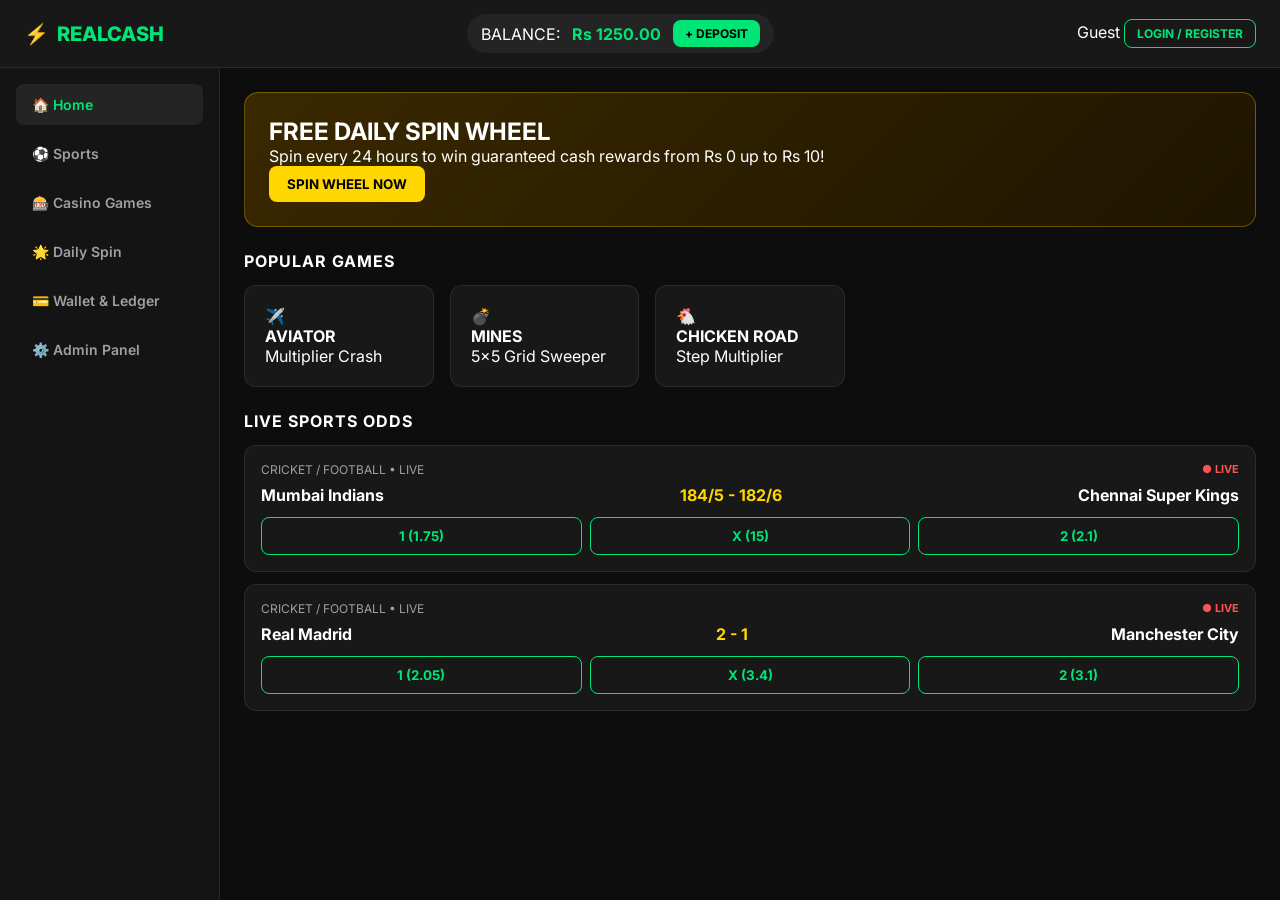
<file: web_admin/index.html>
<!DOCTYPE html>
<html lang="en">
<head>
    <meta charset="UTF-8">
    <meta name="viewport" content="width=device-width, initial-scale=1.0">
    <title>RealCash — Gaming & Admin Dashboard</title>
    <link rel="stylesheet" href="styles.css">
    <link href="https://fonts.googleapis.com/css2?family=Inter:wght@400;600;700;800&display=swap" rel="stylesheet">
</head>
<body>
    <div class="app-container">
        <!-- Top Navbar -->
        <header class="navbar">
            <div class="logo">
                <span class="logo-icon">⚡</span>
                <span class="logo-text">REALCASH</span>
            </div>
            <div class="nav-wallet">
                <span class="balance-label">BALANCE:</span>
                <span id="userBalanceDisplay" class="balance-val">Rs 0.00</span>
                <button onclick="openDepositModal()" class="btn btn-green btn-sm">+ DEPOSIT</button>
            </div>
            <div class="auth-box">
                <span id="userEmailTag" class="user-tag">Guest</span>
                <button id="loginBtn" onclick="toggleAuthModal()" class="btn btn-outline btn-sm">LOGIN / REGISTER</button>
            </div>
        </header>

        <!-- Main Content Layout -->
        <div class="main-body">
            <!-- Sidebar Navigation -->
            <nav class="sidebar">
                <button class="nav-item active" onclick="switchTab('homeTab')">🏠 Home</button>
                <button class="nav-item" onclick="switchTab('sportsTab')">⚽ Sports</button>
                <button class="nav-item" onclick="switchTab('gamesTab')">🎰 Casino Games</button>
                <button class="nav-item" onclick="switchTab('spinTab')">🌟 Daily Spin</button>
                <button class="nav-item" onclick="switchTab('walletTab')">💳 Wallet & Ledger</button>
                <button class="nav-item" onclick="switchTab('adminTab')">⚙️ Admin Panel</button>
            </nav>

            <!-- Content Screens -->
            <main class="content-area">
                <!-- HOME TAB -->
                <section id="homeTab" class="tab-content active">
                    <div class="banner-card">
                        <div class="banner-info">
                            <h2>FREE DAILY SPIN WHEEL</h2>
                            <p>Spin every 24 hours to win guaranteed cash rewards from Rs 0 up to Rs 10!</p>
                            <button onclick="switchTab('spinTab')" class="btn btn-gold">SPIN WHEEL NOW</button>
                        </div>
                    </div>

                    <h3 class="section-title">POPULAR GAMES</h3>
                    <div class="games-grid">
                        <div class="game-card" onclick="switchTab('gamesTab')">
                            <span class="game-icon">✈️</span>
                            <h4>AVIATOR</h4>
                            <p>Multiplier Crash</p>
                        </div>
                        <div class="game-card" onclick="switchTab('gamesTab')">
                            <span class="game-icon">💣</span>
                            <h4>MINES</h4>
                            <p>5x5 Grid Sweeper</p>
                        </div>
                        <div class="game-card" onclick="switchTab('gamesTab')">
                            <span class="game-icon">🐔</span>
                            <h4>CHICKEN ROAD</h4>
                            <p>Step Multiplier</p>
                        </div>
                    </div>

                    <h3 class="section-title">LIVE SPORTS ODDS</h3>
                    <div id="sportsLiveFeed" class="sports-feed">
                        <!-- Populated by JavaScript -->
                    </div>
                </section>

                <!-- SPORTS TAB -->
                <section id="sportsTab" class="tab-content">
                    <h2 class="section-title">SPORTS BETTING MARKET</h2>
                    <div id="sportsFullFeed" class="sports-feed"></div>
                </section>

                <!-- GAMES TAB -->
                <section id="gamesTab" class="tab-content">
                    <div class="game-selector-nav">
                        <button class="subtab-btn active" onclick="loadGameModule('aviator')">✈️ Aviator</button>
                        <button class="subtab-btn" onclick="loadGameModule('mines')">💣 Mines 5x5</button>
                    </div>

                    <!-- Aviator Module -->
                    <div id="aviatorModule" class="game-module">
                        <div class="aviator-screen">
                            <div id="aviatorDisplay" class="aviator-display">
                                <span id="aviatorMultiplier" class="multiplier-text">1.00x</span>
                            </div>
                            <div class="game-controls">
                                <label>Bet Amount (Rs):</label>
                                <input type="number" id="aviatorBetInput" value="50" min="10">
                                <button id="aviatorStartBtn" onclick="startAviatorWeb()" class="btn btn-red">BET & START</button>
                                <button id="aviatorCashoutBtn" onclick="cashoutAviatorWeb()" class="btn btn-gold" style="display:none;">CASH OUT</button>
                            </div>
                        </div>
                    </div>

                    <!-- Mines Module -->
                    <div id="minesModule" class="game-module" style="display:none;">
                        <div class="mines-container">
                            <div class="mines-stats">
                                <span>MINES: 3</span>
                                <span>MULTIPLIER: <strong id="minesMultiplierTag">1.00x</strong></span>
                            </div>
                            <div id="minesGrid" class="mines-grid"></div>
                            <div class="game-controls">
                                <button id="minesStartBtn" onclick="startMinesWeb()" class="btn btn-green">START MINES ROUND</button>
                                <button id="minesCashoutBtn" onclick="cashoutMinesWeb()" class="btn btn-gold" style="display:none;">CASH OUT</button>
                            </div>
                        </div>
                    </div>
                </section>

                <!-- DAILY SPIN TAB -->
                <section id="spinTab" class="tab-content">
                    <div class="spin-wrapper">
                        <h2>FREE DAILY SPIN WHEEL</h2>
                        <p>Win random cash rewards (Rs 0 to Rs 10) credited to your balance!</p>

                        <div class="wheel-box">
                            <canvas id="wheelCanvas" width="300" height="300"></canvas>
                            <div class="pointer">▼</div>
                        </div>

                        <button id="spinBtn" onclick="spinWheelWeb()" class="btn btn-gold btn-lg">SPIN WHEEL</button>
                        <p id="spinResultText" class="spin-result"></p>
                    </div>
                </section>

                <!-- WALLET TAB -->
                <section id="walletTab" class="tab-content">
                    <div class="wallet-layout">
                        <div class="wallet-card-box">
                            <h3>WALLET BALANCE</h3>
                            <h1 id="walletBalanceBig">Rs 0.00</h1>
                        </div>

                        <div class="wallet-actions">
                            <div class="action-box">
                                <h4>DEPOSIT MONEY (Min Rs 100)</h4>
                                <div class="preset-row">
                                    <button onclick="depositWeb(100)" class="btn btn-outline">Rs 100</button>
                                    <button onclick="depositWeb(200)" class="btn btn-outline">Rs 200</button>
                                    <button onclick="depositWeb(500)" class="btn btn-outline">Rs 500</button>
                                    <button onclick="depositWeb(1000)" class="btn btn-outline">Rs 1000</button>
                                </div>
                            </div>

                            <div class="action-box">
                                <h4>WITHDRAW MONEY (Min Rs 800)</h4>
                                <input type="number" id="withdrawAmountInput" placeholder="Enter amount (Min Rs 800)">
                                <button onclick="withdrawWeb()" class="btn btn-gold">REQUEST WITHDRAWAL</button>
                            </div>
                        </div>

                        <!-- DISCLAIMER -->
                        <div class="disclaimer-alert">
                            ⚠️ <strong>LEGAL DISCLAIMER:</strong> Withdrawals require prior deposit & game activity. Minimum withdrawal limit is Rs 800. Gaming involves financial risk.
                        </div>

                        <h3>TRANSACTION LEDGER</h3>
                        <table class="ledger-table">
                            <thead>
                                <tr>
                                    <th>Ref ID</th>
                                    <th>Type</th>
                                    <th>Amount</th>
                                    <th>Balance After</th>
                                    <th>Timestamp</th>
                                </tr>
                            </thead>
                            <tbody id="ledgerTableBody"></tbody>
                        </table>
                    </div>
                </section>

                <!-- ADMIN TAB -->
                <section id="adminTab" class="tab-content">
                    <h2>SYSTEM OVERVIEW & AUDIT</h2>
                    <div id="adminStatsBox" class="admin-stats-grid"></div>

                    <h3>USER ACCOUNT MANAGEMENT</h3>
                    <table class="admin-table">
                        <thead>
                            <tr>
                                <th>User ID</th>
                                <th>Email</th>
                                <th>Role</th>
                                <th>Status</th>
                                <th>Balance</th>
                                <th>Action</th>
                            </tr>
                        </thead>
                        <tbody id="adminUserTable"></tbody>
                    </table>
                </section>
            </main>
        </div>
    </div>

    <script src="app.js"></script>
</body>
</html>
</file>
<file: web_admin/styles.css>
* {
    box-sizing: border-box;
    margin: 0;
    padding: 0;
    font-family: 'Inter', sans-serif;
}

body {
    background-color: #0D0D0D;
    color: #FFFFFF;
}

.app-container {
    display: flex;
    flex-direction: column;
    height: 100vh;
}

.navbar {
    display: flex;
    justify-content: space-between;
    align-items: center;
    padding: 14px 24px;
    background-color: #181818;
    border-bottom: 1px solid rgba(255, 255, 255, 0.08);
}

.logo {
    display: flex;
    align-items: center;
    gap: 8px;
    font-weight: 800;
    font-size: 20px;
    color: #00E676;
}

.nav-wallet {
    display: flex;
    align-items: center;
    gap: 12px;
    background-color: #242424;
    padding: 6px 14px;
    border-radius: 20px;
}

.balance-val {
    color: #00E676;
    font-weight: 700;
}

.main-body {
    display: flex;
    flex: 1;
    overflow: hidden;
}

.sidebar {
    width: 220px;
    background-color: #141414;
    padding: 16px;
    display: flex;
    flex-direction: column;
    gap: 8px;
    border-right: 1px solid rgba(255, 255, 255, 0.08);
}

.nav-item {
    padding: 12px 16px;
    border: none;
    background: transparent;
    color: #A0A0A0;
    font-weight: 600;
    font-size: 14px;
    text-align: left;
    border-radius: 8px;
    cursor: pointer;
}

.nav-item.active, .nav-item:hover {
    background-color: #242424;
    color: #00E676;
}

.content-area {
    flex: 1;
    padding: 24px;
    overflow-y: auto;
}

.tab-content {
    display: none;
}

.tab-content.active {
    display: block;
}

.banner-card {
    background: linear-gradient(135deg, #3A2800, #1E1500);
    padding: 24px;
    border-radius: 14px;
    border: 1px solid rgba(255, 215, 0, 0.3);
    margin-bottom: 24px;
}

.section-title {
    font-size: 16px;
    letter-spacing: 1px;
    margin-bottom: 14px;
    color: #FFFFFF;
}

.games-grid {
    display: grid;
    grid-template-columns: repeat(auto-fill, minmax(180px, 1fr));
    gap: 16px;
    margin-bottom: 24px;
}

.game-card {
    background-color: #181818;
    padding: 20px;
    border-radius: 12px;
    border: 1px solid rgba(255, 255, 255, 0.08);
    cursor: pointer;
    transition: transform 0.2s;
}

.game-card:hover {
    transform: translateY(-4px);
    border-color: #00E676;
}

.sports-feed {
    display: flex;
    flex-direction: column;
    gap: 12px;
}

.btn {
    padding: 10px 18px;
    border-radius: 8px;
    font-weight: 700;
    border: none;
    cursor: pointer;
}

.btn-green { background-color: #00E676; color: #000; }
.btn-gold { background-color: #FFD700; color: #000; }
.btn-red { background-color: #FF5252; color: #FFF; }
.btn-outline { background: transparent; border: 1px solid #00E676; color: #00E676; }
.btn-sm { padding: 6px 12px; font-size: 12px; }

.disclaimer-alert {
    background-color: rgba(255, 82, 82, 0.1);
    border: 1px solid rgba(255, 82, 82, 0.4);
    padding: 14px;
    border-radius: 10px;
    color: #FF8A8A;
    font-size: 13px;
    margin: 20px 0;
}

/* Aviator & Mines */
.aviator-display {
    height: 240px;
    background-color: #140809;
    border-radius: 14px;
    display: flex;
    justify-content: center;
    align-items: center;
    border: 1px solid rgba(255, 82, 82, 0.3);
    margin-bottom: 16px;
}

.multiplier-text {
    font-size: 48px;
    font-weight: 800;
    color: #00E676;
}

.mines-grid {
    display: grid;
    grid-template-columns: repeat(5, 1fr);
    gap: 10px;
    max-width: 320px;
    margin: 20px auto;
}

.mine-tile {
    width: 56px;
    height: 56px;
    background-color: #242424;
    border-radius: 8px;
    display: flex;
    justify-content: center;
    align-items: center;
    cursor: pointer;
    font-size: 22px;
}

.ledger-table, .admin-table {
    width: 100%;
    border-collapse: collapse;
    margin-top: 12px;
}

.ledger-table th, .ledger-table td,
.admin-table th, .admin-table td {
    padding: 12px;
    text-align: left;
    border-bottom: 1px solid rgba(255, 255, 255, 0.08);
}
</file>
